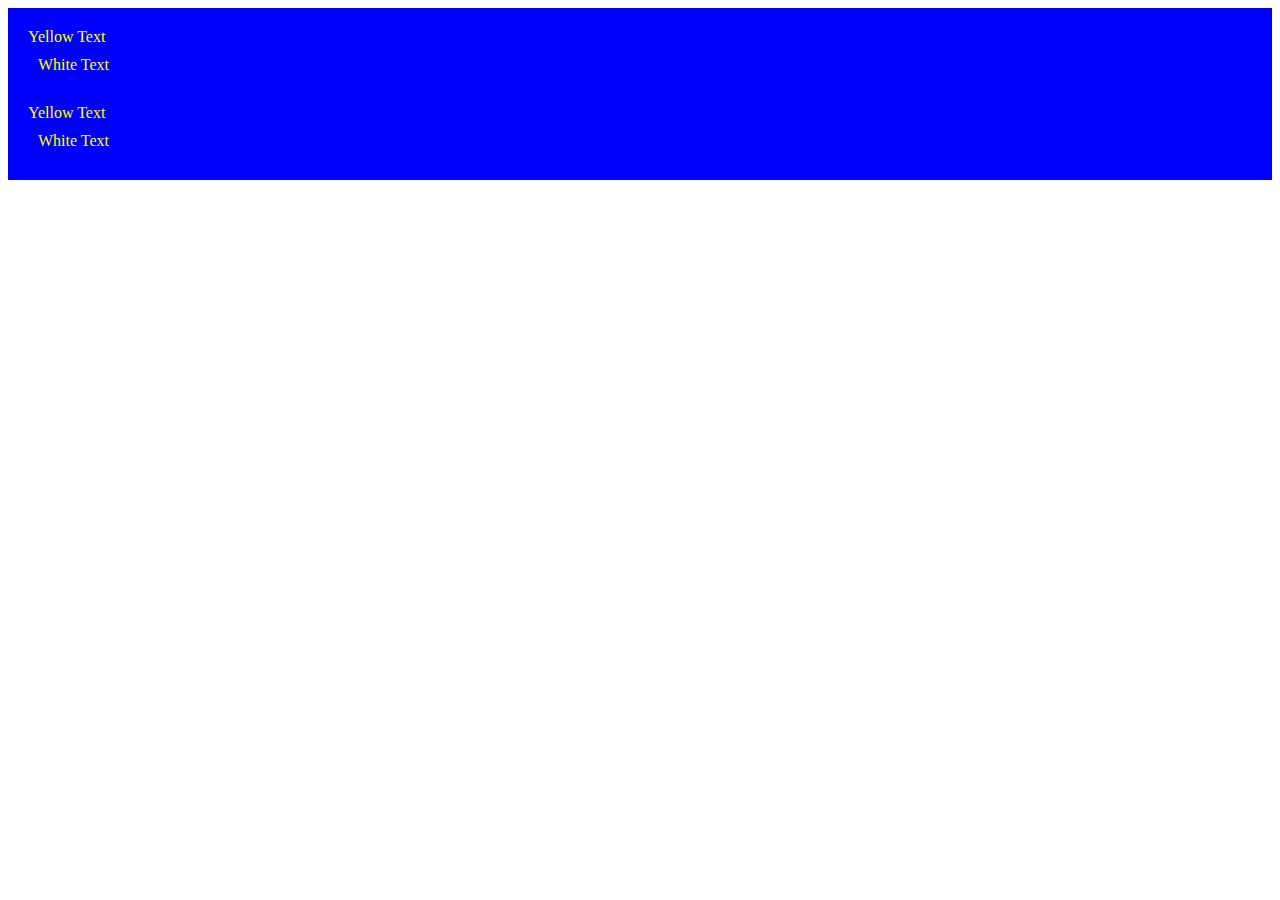
<file: 7.0+CSS+Cascade/index.html>
<!DOCTYPE html>
<html lang="en">

<head>
  <meta charset="UTF-8">
  <title>CSS Cascade</title>
  <link rel="stylesheet" href="./style.css">
</head>

<body>
  <div id="outer-box" class="box">
    <div class="box">
      <p>Yellow Text</p>
      <div class="box inner-box">
        <p class="white-text">White Text</p>
      </div>
    </div>
    <div class="box">
      <p>Yellow Text</p>
      <div class="box inner-box">
        <p class="white-text">White Text</p>
      </div>
    </div>
  </div>
</body>

</html>
</file>
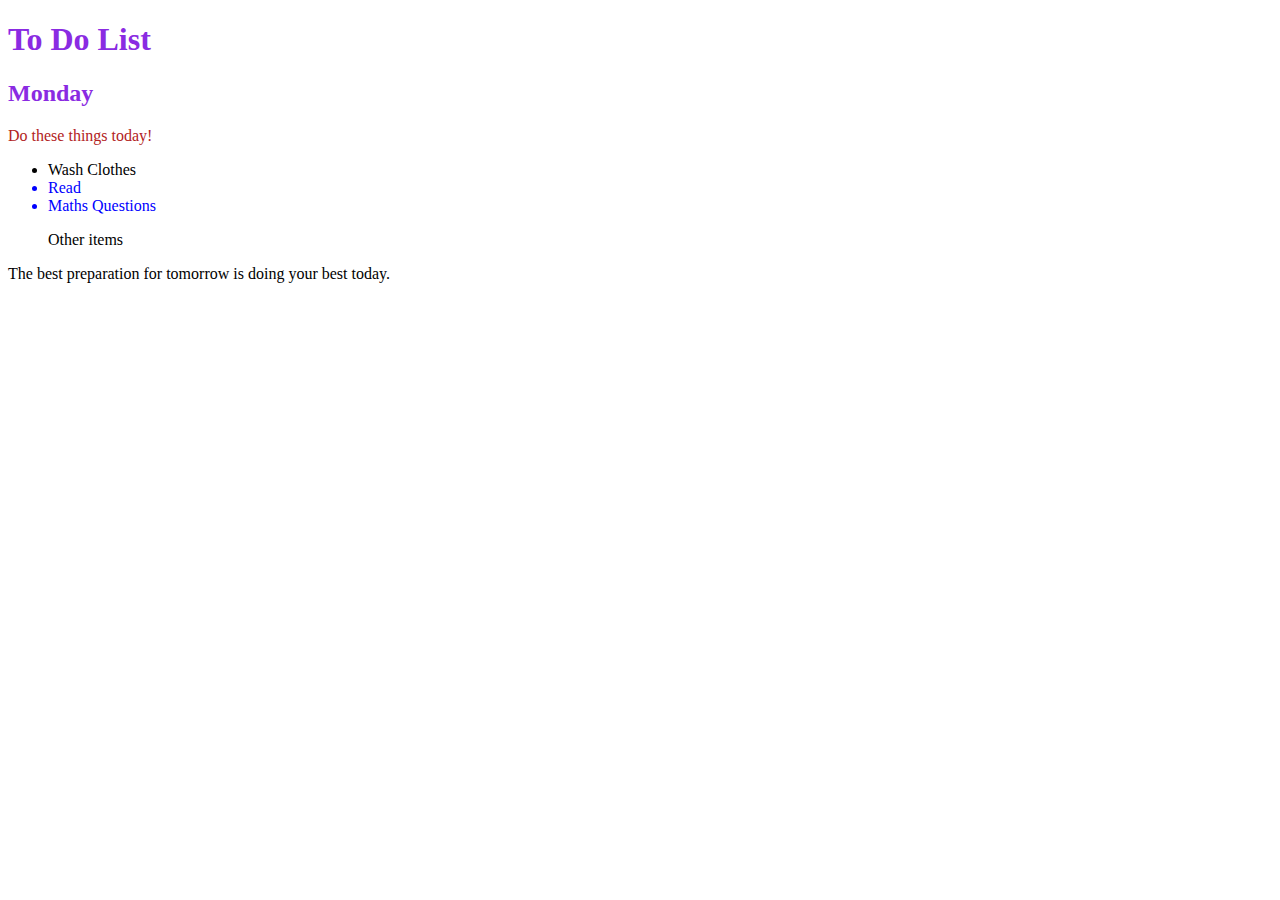
<file: 7.1 Combining Selectors/index.html>
<!DOCTYPE html>
<html lang="en">

<head>
  <meta charset="UTF-8">
  <title>Combining CSS Selectors</title>
  <link rel="stylesheet" href="./style.css">
</head>

<!-- Don't change any of the HTML code! -->

<body>
  <h1>To Do List</h1>
  <h2>Monday</h2>
  <div class="box">
    <p class="done">Do these things today!</p>
    <ul class="list">
      <li>Wash Clothes</li>
      <li class="done">Read</li>
      <li class="done">Maths Questions</li>
    </ul>
  </div>

  <ul>
    <p class="done">Other items</p>
  </ul>
  <p>The best preparation for tomorrow is doing your best today.</p>

</body>

</html>
</file>
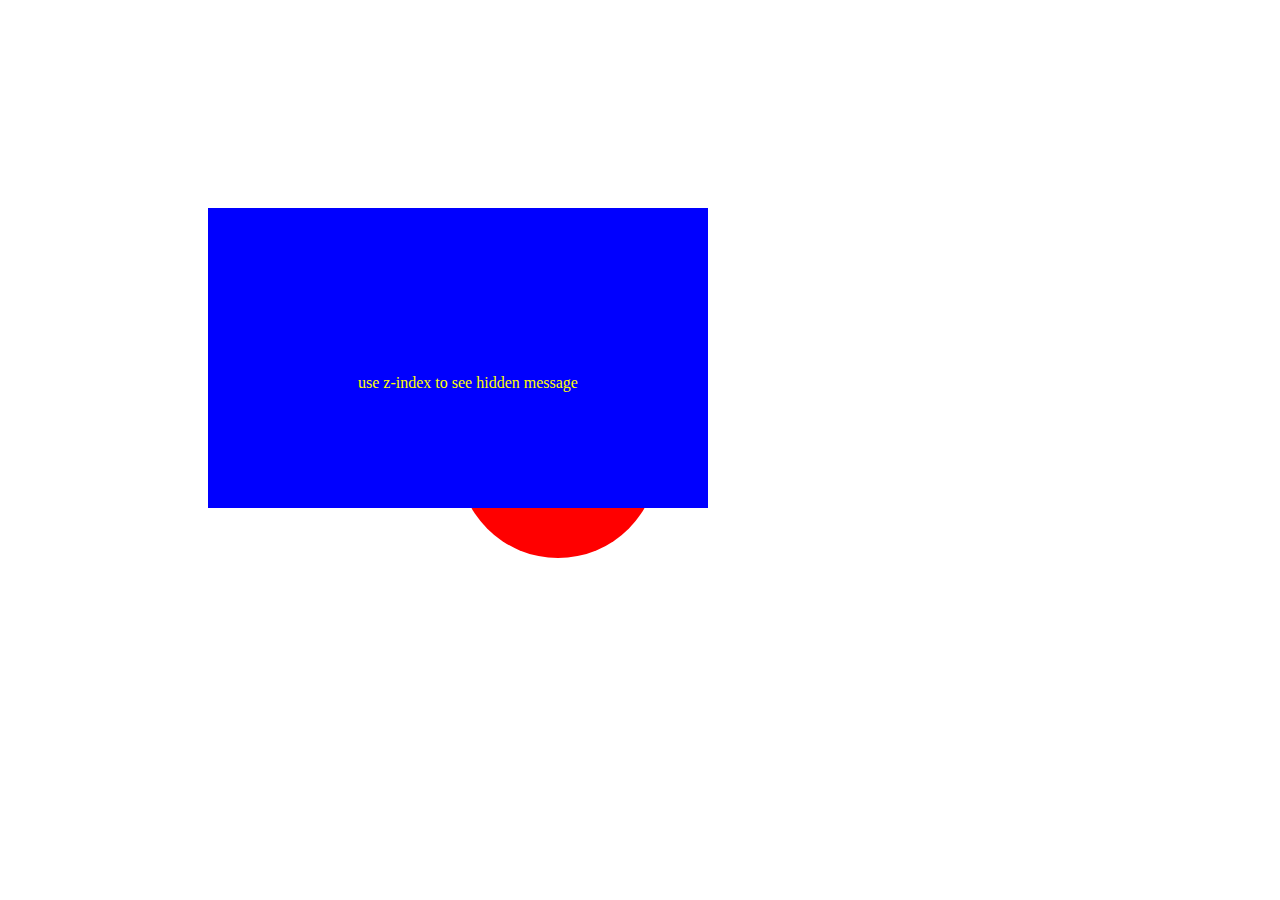
<file: 7.2 CSS Positioning/index.html>
<!DOCTYPE html>
<html>
  <head>
    <title>CSS Positioning Exercise</title>
    <style>
      /* Write your code here */
      .blue-box {
        height: 300px;
        width: 500px;
        background-color: blue;
        position: relative;
        top: 200px;
        left: 200px;
      }
      .red-circle {
        z-index: -1;
        height: 200px;
        width: 200px;
        background-color: red;
        border-radius: 50%;
        position: absolute;
        top: 150px;
        left: 250px;
      }
      .red-circle > p {
        position: relative;
        top: 80px;
        left: 30px;
      }
      p {
        color: yellow;
        position: absolute;
        top: 150px;
        left: 150px;
      }
    </style>
  </head>

  <body>
    <div class="blue-box">
      <p>use z-index to see hidden message</p>
      <div class="red-circle"><p>master-jude created ME!</p></div>
    </div>
  </body>
</html>
</file>
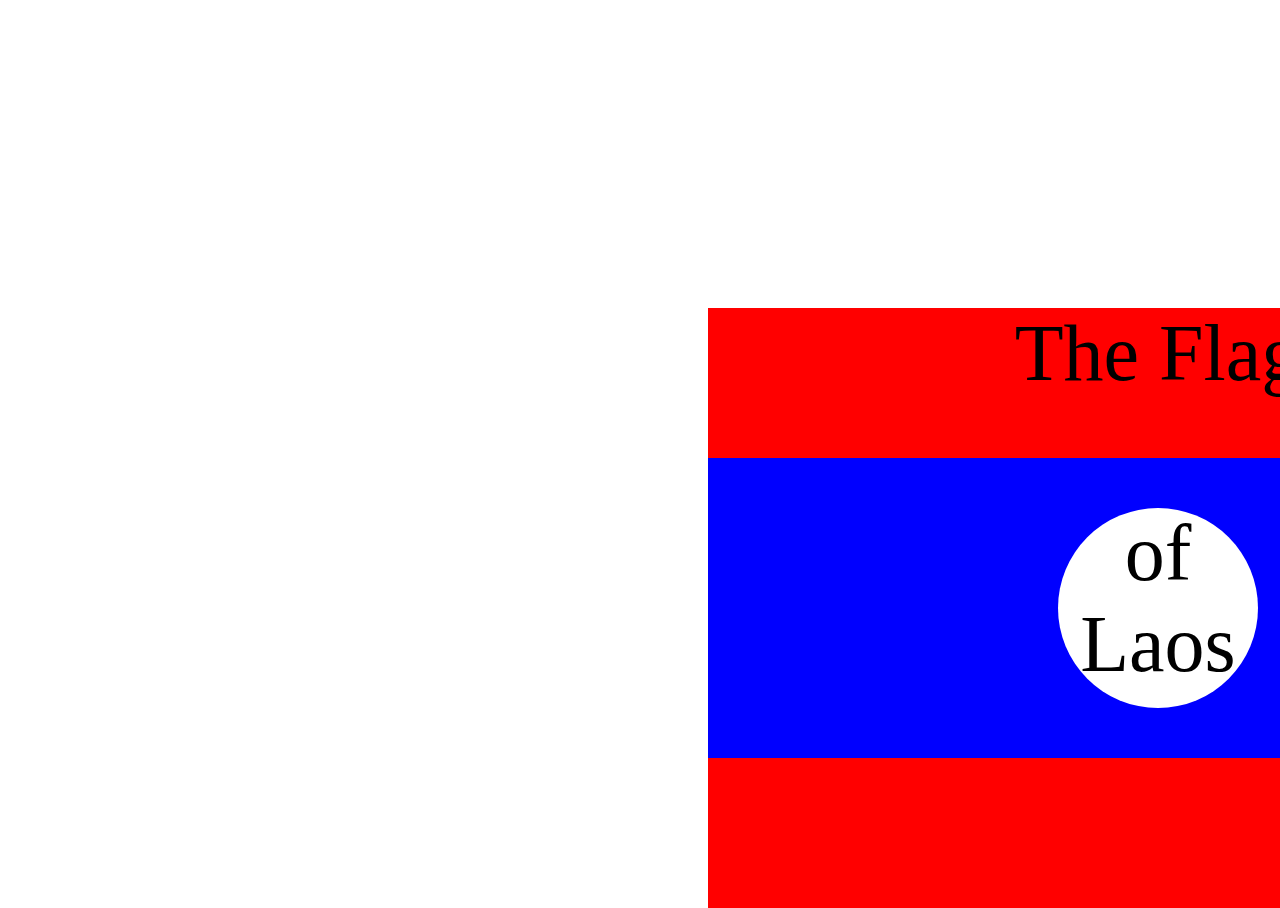
<file: 7.3 CSS Flag Project/index.html>
<!DOCTYPE html>
<html lang="en">
  <head>
    <meta charset="UTF-8" />
    <title>CSS Flag Project</title>
    <style>
      /* Write your CSS Code here */
      .flag {
        position: relative;
        left: 700px;
        top: 300px;
        height: 600px;
        width: 900px;
        background-color: red;
      }
      .flag div {
        position: absolute;
        top: 150px;
        height: 300px;
        width: 900px;
        background-color: blue;
      }

      .flag > div > div {
        height: 200px;
        width: 200px;
        background-color: white;
        position: absolute;
        top: 50px;
        left: 350px;
        border-radius: 50%;
      }
      p {
        margin: 0%;
        text-align: center;
        font-family: "Times New Roman", Times, serif;
        font-size: 5rem;
      }
    </style>
  </head>

  <!-- 
  IMPORTANT! Do not change any HTML
Don't add any classes/ids/elements 
Use what you know about combining selectors 
and CSS specificity instead.
Hint 1: The flag is 900px by 600px and the circle is 200px by 200px.
Hint 2: You can use CSS inspection to get the colors from
https://appbrewery.github.io/flag-of-laos/
-->

  <body>
    <div class="flag">
      <p>The Flag</p>
      <div>
        <div>
          <p>of Laos</p>
        </div>
      </div>
    </div>
  </body>
</html>
</file>
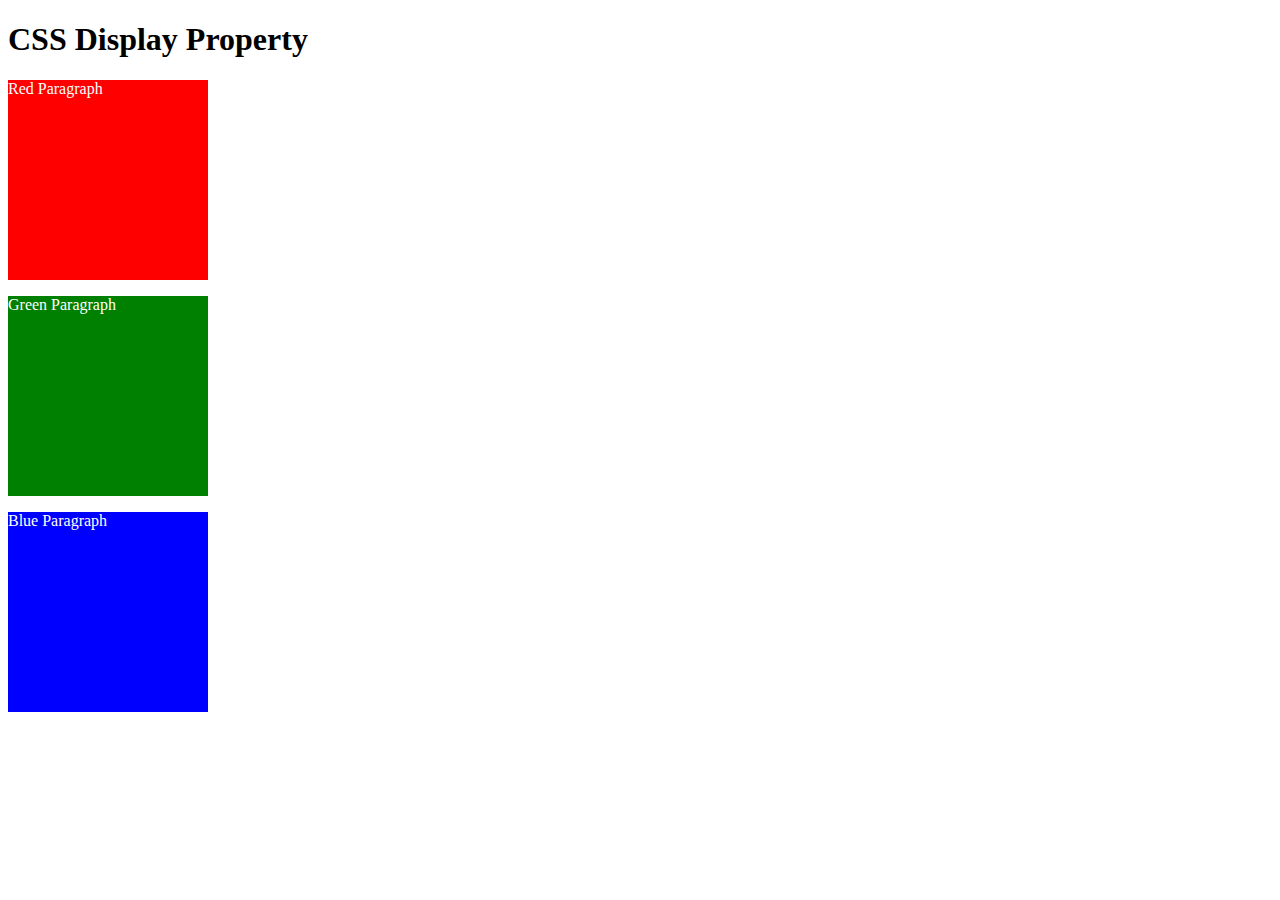
<file: 8.0 CSS Display/index.html>
<!DOCTYPE html>
<html>
  <!-- 
  TODO
1. By changing only the display property of the CSS make all 3 squares line up horizontally like in goal1 image.
2. Change only the display property to make all 3 squares line up vertically like in goal2 image. 
-->

  <head>
    <title>CSS Display Property Example</title>
    <style>
      p {
        color: white;
      }

      .red {
        display: block;
        width: 200px;
        height: 200px;
        background-color: red;
      }

      .green {
        display: block;
        width: 200px;
        height: 200px;
        background-color: green;
      }

      .blue {
        display: block;
        width: 200px;
        height: 200px;
        background-color: blue;
      }
    </style>
  </head>

  <body>
    <h1>CSS Display Property</h1>
    <p class="red">Red Paragraph</p>
    <p class="green">Green Paragraph</p>
    <p class="blue">Blue Paragraph</p>
  </body>
</html>
</file>
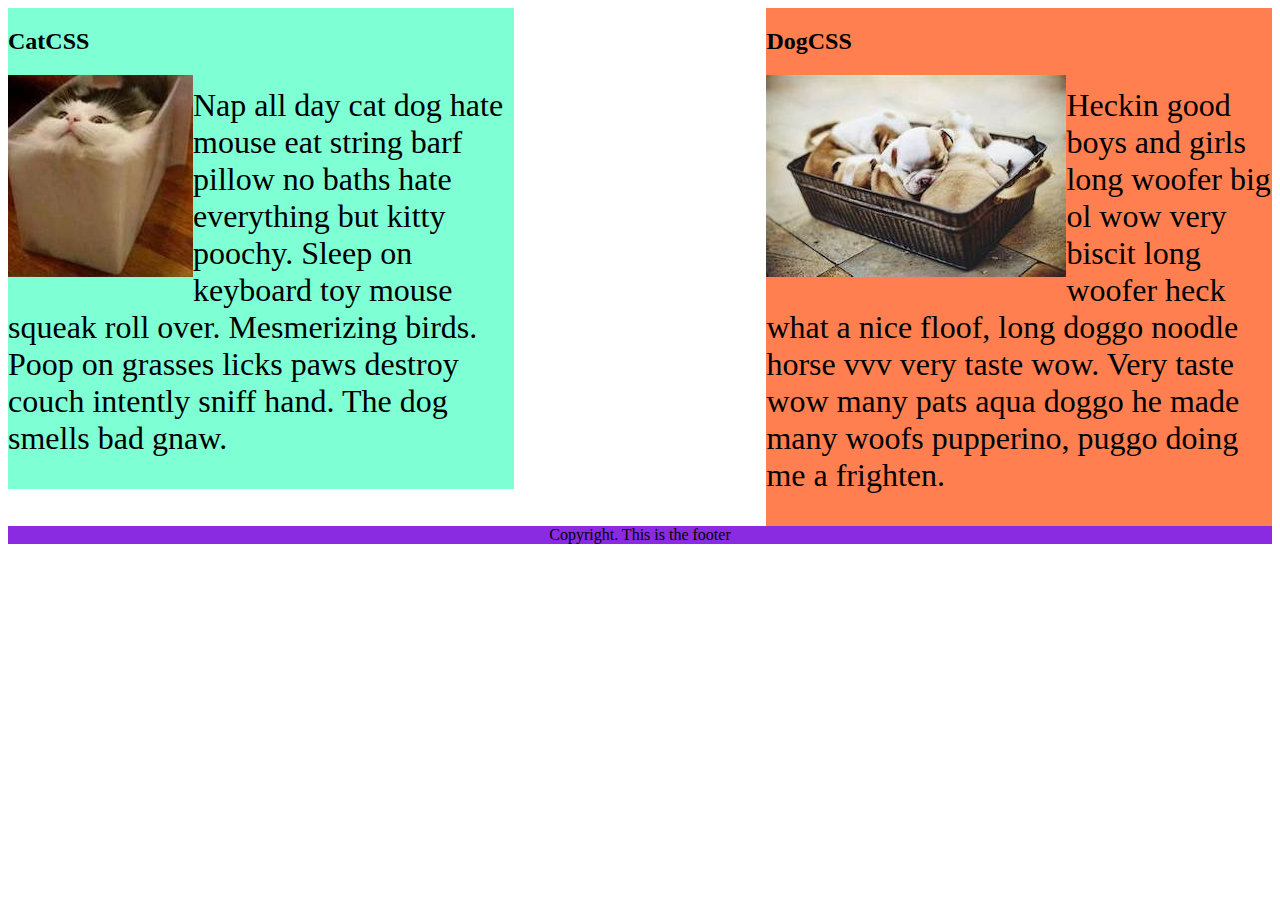
<file: 8.1 CSS Float/index.html>
<!DOCTYPE html>
<html lang="en">
  <!-- TODO
1. Make both paragraph elements wrap around the image.
2. Use Float to move the cat div to the left and the dog div to the right.
3. Use clear to make the footer go below both the cat and dog div. -->

  <head>
    <meta charset="UTF-8" />
    <title>CSS Float</title>
    <style>
      div {
        display: inline-block;
        width: 40%;
      }

      p {
        font-size: 2em;
      }

      .cat {
        background-color: aquamarine;
      }
      .cat img {
        float: left;
      }

      .dog {
        background-color: coral;
        float: right;
      }
      .dog img {
        float: left;
      }

      footer {
        text-align: center;
        background-color: blueviolet;
        clear: both;
      }
    </style>
  </head>

  <body>
    <div class="cat">
      <h2>CatCSS</h2>

      <img src="cat.jpeg" alt="cat in a box" />
      <p class="first-paragraph">
        Nap all day cat dog hate mouse eat string barf pillow no baths hate
        everything but kitty poochy. Sleep on keyboard toy mouse squeak roll
        over. Mesmerizing birds. Poop on grasses licks paws destroy couch
        intently sniff hand. The dog smells bad gnaw.
      </p>
    </div>
    <div class="dog">
      <h2>DogCSS</h2>
      <img src="dog.jpeg" alt="dogs in a box" />
      <p class="second-paragraph">
        Heckin good boys and girls long woofer big ol wow very biscit long
        woofer heck what a nice floof, long doggo noodle horse vvv very taste
        wow. Very taste wow many pats aqua doggo he made many woofs pupperino,
        puggo doing me a frighten.
      </p>
    </div>

    <footer>Copyright. This is the footer</footer>
  </body>
</html>
</file>
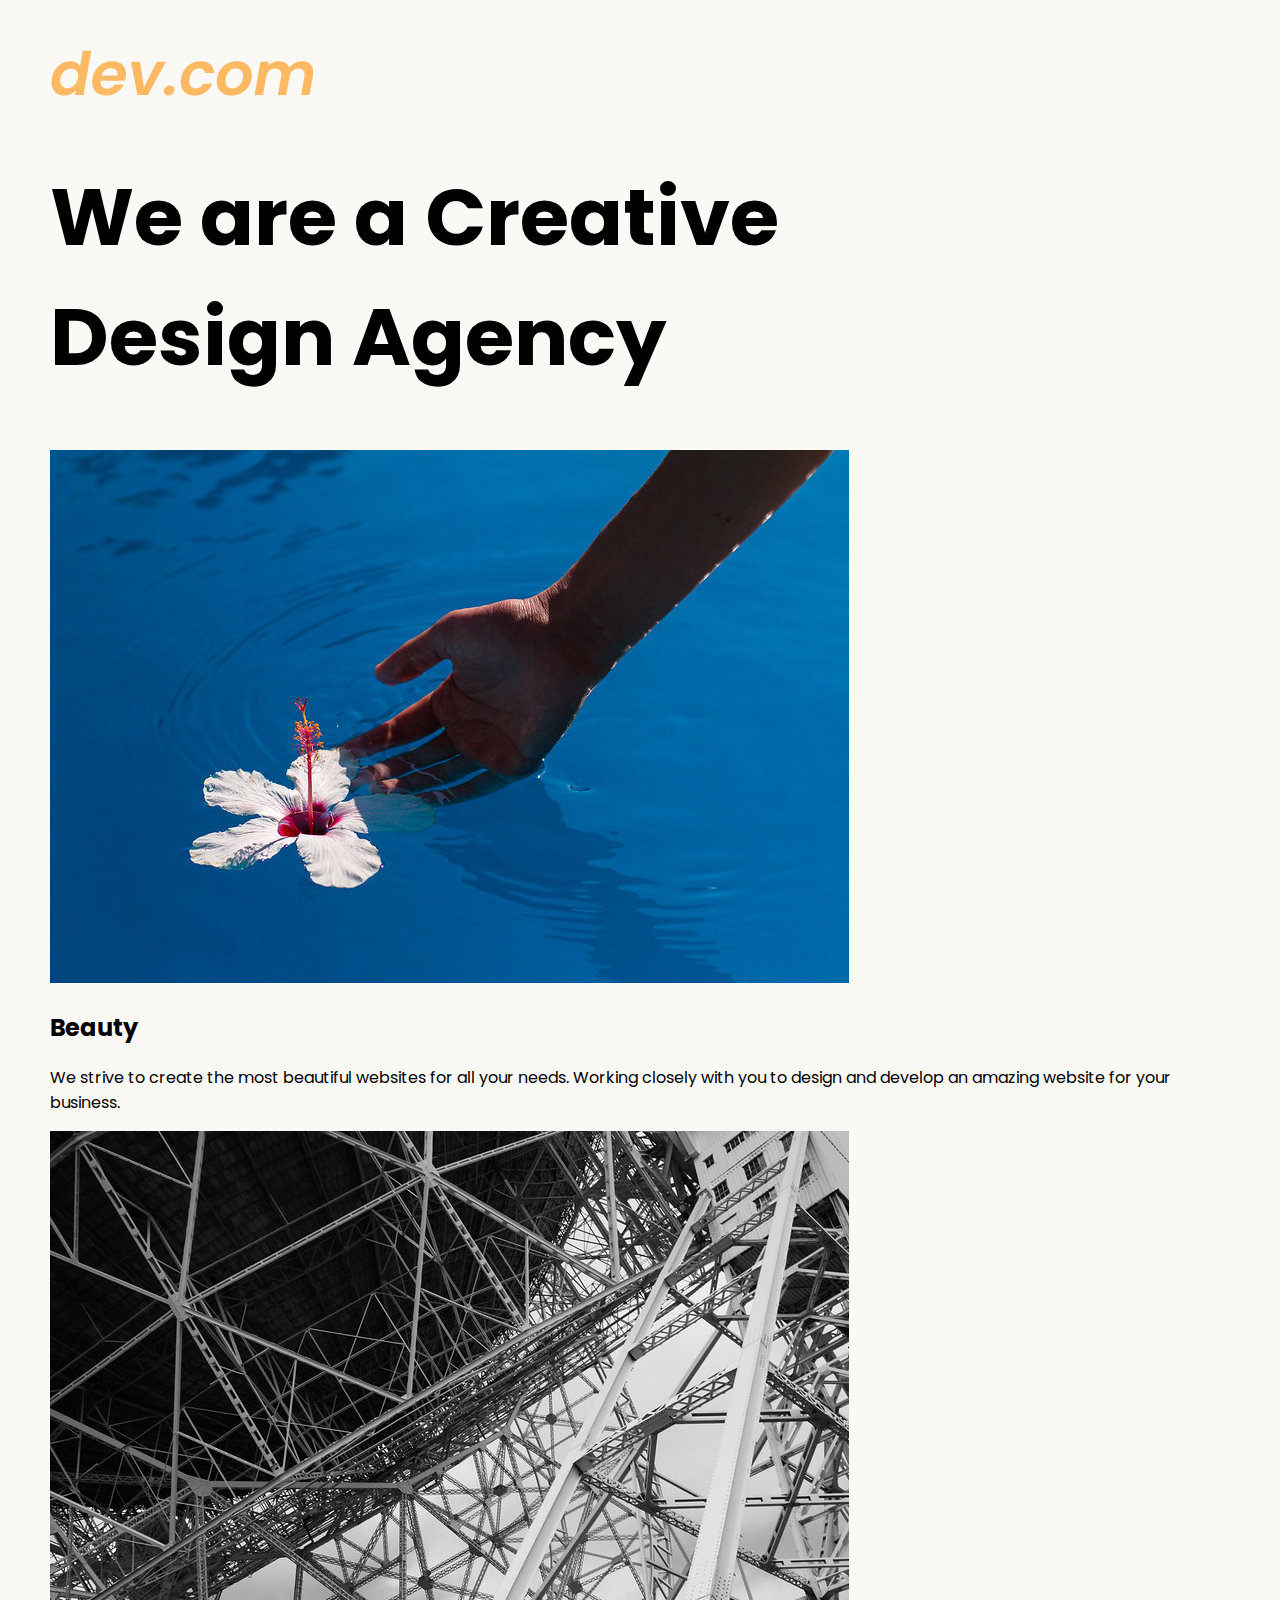
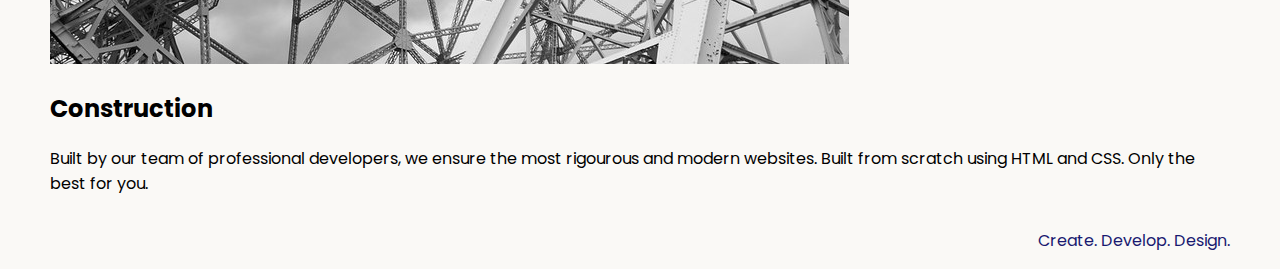
<file: 8.4 Web Design Agency Project/index.html>
<!DOCTYPE html>
<html lang="en">
  <head>
    <meta charset="UTF-8" />
    <meta name="viewport" content="width=device-width, initial-scale=1.0" />
    <title>Agency</title>
    <link rel="stylesheet" href="./style.css" />
    <link rel="preconnect" href="https://fonts.googleapis.com" />
    <link rel="preconnect" href="https://fonts.gstatic.com" crossorigin />
    <link
      href="https://fonts.googleapis.com/css2?family=Poppins:wght@400;700&display=swap"
      rel="stylesheet"
    />
  </head>

  <body>
    <div class="main">
      <img class="logo" src="./assets/images/logo.png" alt="logo" />
      <h1>
        We are a <span>Creative</span> <br />
        Design Agency
      </h1>
      <div class="left card">
        <img
          class="tile-image"
          src="./assets/images/beautiful.jpg"
          alt="hand and flower in water"
        />
        <h2 class="card-title">Beauty</h2>
        <p class="card-text">
          We strive to create the most beautiful websites for all your needs.
          Working closely with you to design and develop an amazing website for
          your business.
        </p>
      </div>

      <div class="right card">
        <img
          class="tile-image"
          src="./assets/images/construction.jpg"
          alt="metal structure"
        />
        <h2 class="card-title">Construction</h2>
        <p>
          Built by our team of professional developers, we ensure the most
          rigourous and modern websites. Built from scratch using HTML and CSS.
          Only the best for you.
        </p>
      </div>
    </div>
    <footer>
      <p>Create. Develop. Design.</p>
    </footer>
  </body>
</html>
</file>
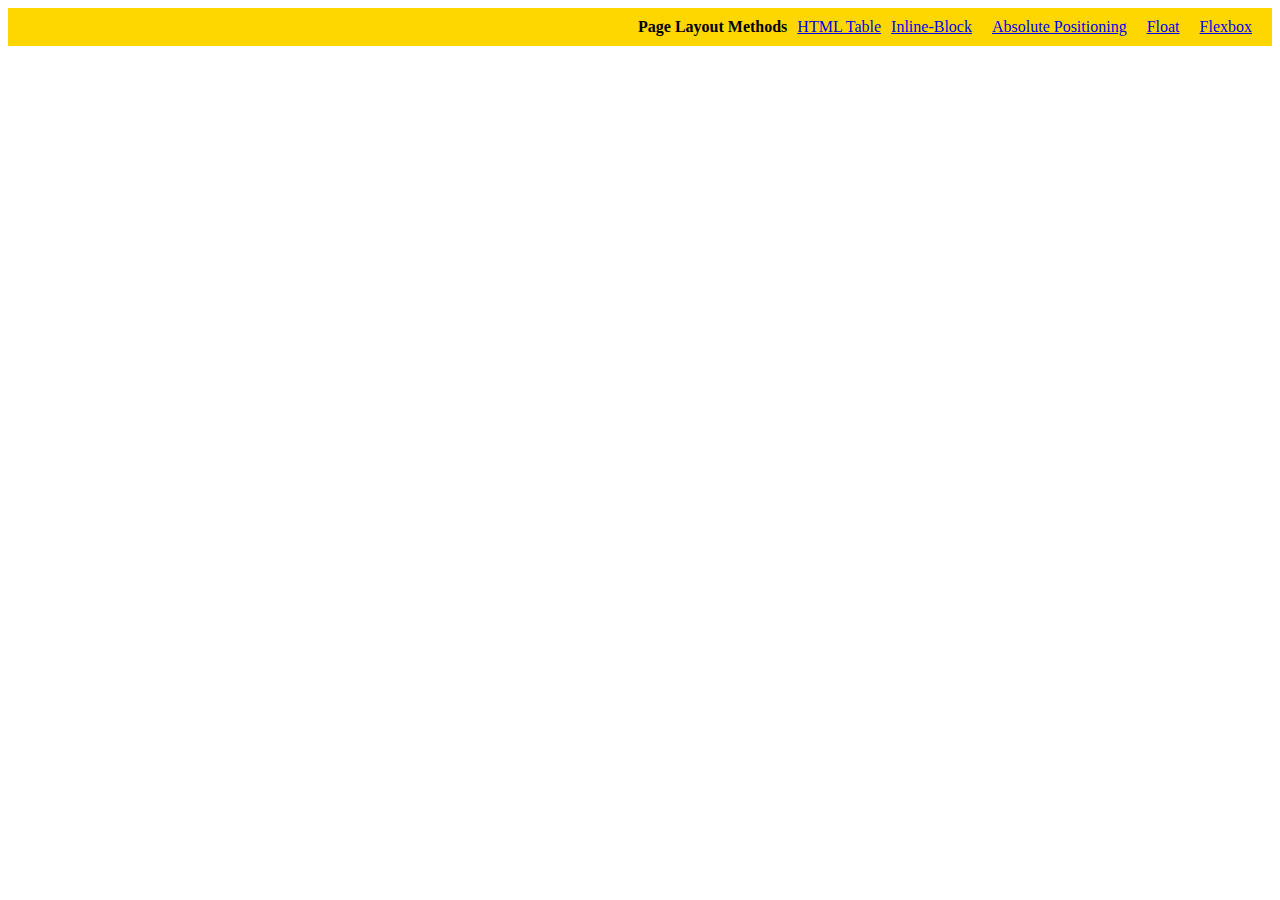
<file: 9.0 Display Flex/index.html>
<!DOCTYPE html>
<html lang="en">

<head>
  <meta charset="UTF-8">
  <meta name="viewport" content="width=device-width, initial-scale=1.0">
  <title>Column Layout Methods</title>
  <style>
    p {
      padding: 0;
      margin: 0;
      font-weight: 700;
    }

    li {
      list-style: none;
    }

    .container {
      display: flex;
      justify-content: flex-end;
      gap: 10px;
      padding: 10px;
      background-color: gold;
    }

  </style>
</head>

<body>
  <div class="container">
    <p>Page Layout Methods</p>

    <li><a href="./html-table.html">HTML Table</a></li>
    <li><a href="./inline-block.html">Inline-Block</li>
    <li><a href="./absolute-position.html">Absolute Positioning</li>
    <li><a href="./float.html">Float</li>
    <li><a href="./flex.html">Flexbox</li>

  </div>
</body>

</html>
</file>
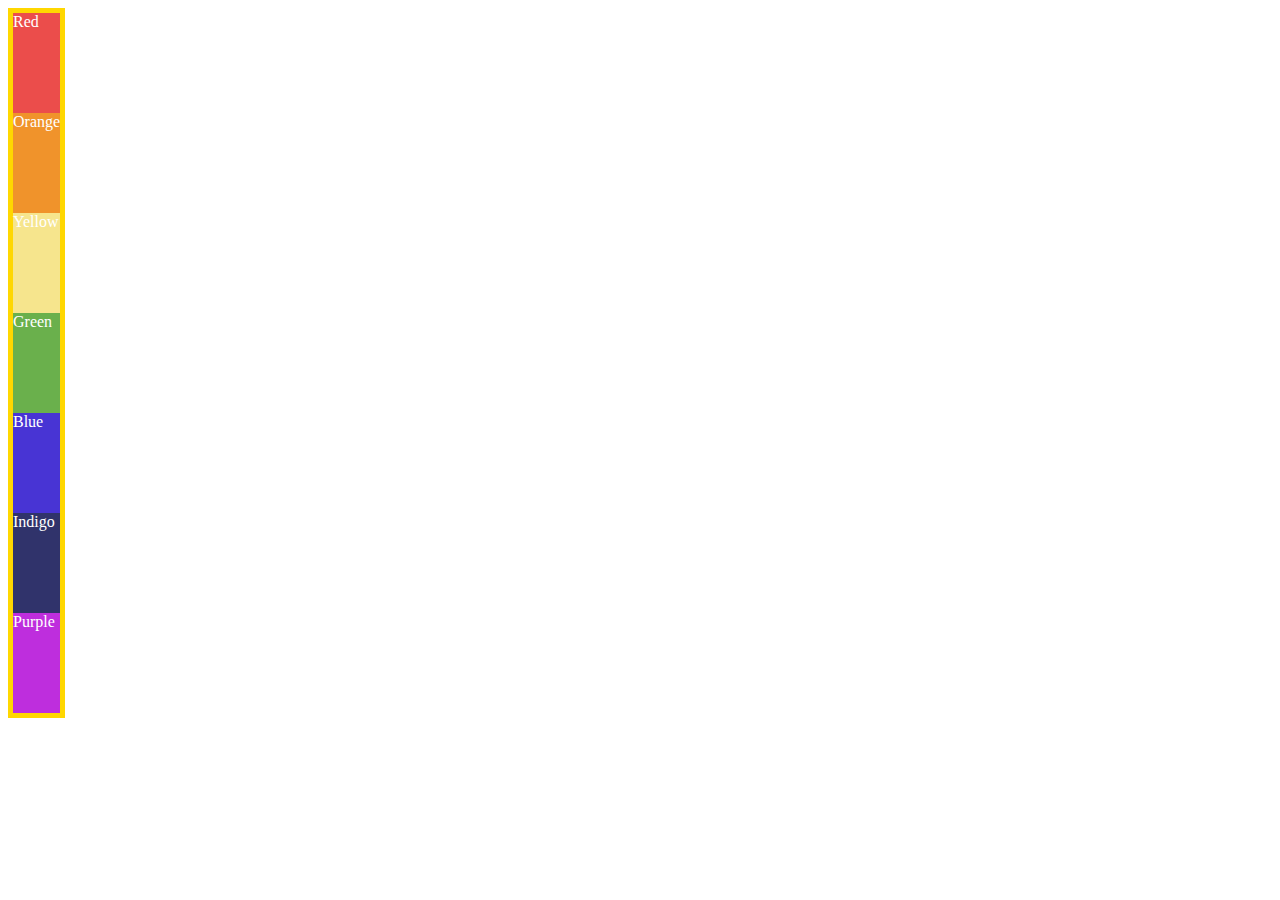
<file: 9.1 Flex Direction/index.html>
<!DOCTYPE html>
<html lang="en">
  <head>
    <meta charset="UTF-8" />
    <meta name="viewport" content="width=device-width, initial-scale=1.0" />
    <title>Flex Direction</title>
    <!-- HINT:
  https://developer.mozilla.org/en-US/docs/Web/CSS/Universal_selectors
  https://developer.mozilla.org/en-US/docs/Learn/CSS/Building_blocks/Selectors/Combinators 
  -->
    <style>
      .container {
        color: white;
        border: 5px solid gold;
        display: inline-flex;
        flex-direction: column;
      }
      .container div {
        flex-basis: 100px;
      }

      /*
Select all the elements that are the direct
children of the .container class.
    */

      .red {
        background-color: #eb4d4b;
      }
      .orange {
        background-color: #f0932b;
      }
      .yellow {
        background-color: #f6e58d;
      }
      .green {
        background-color: #6ab04c;
      }
      .blue {
        background-color: #4834d4;
      }
      .indigo {
        background-color: #30336b;
      }
      .purple {
        background-color: #be2edd;
      }
    </style>
  </head>

  <body>
    <div class="container">
      <div class="red">Red</div>
      <div class="orange">Orange</div>
      <div class="yellow">Yellow</div>
      <div class="green">Green</div>
      <div class="blue">Blue</div>
      <div class="indigo">Indigo</div>
      <div class="purple">Purple</div>
    </div>
  </body>
</html>
</file>
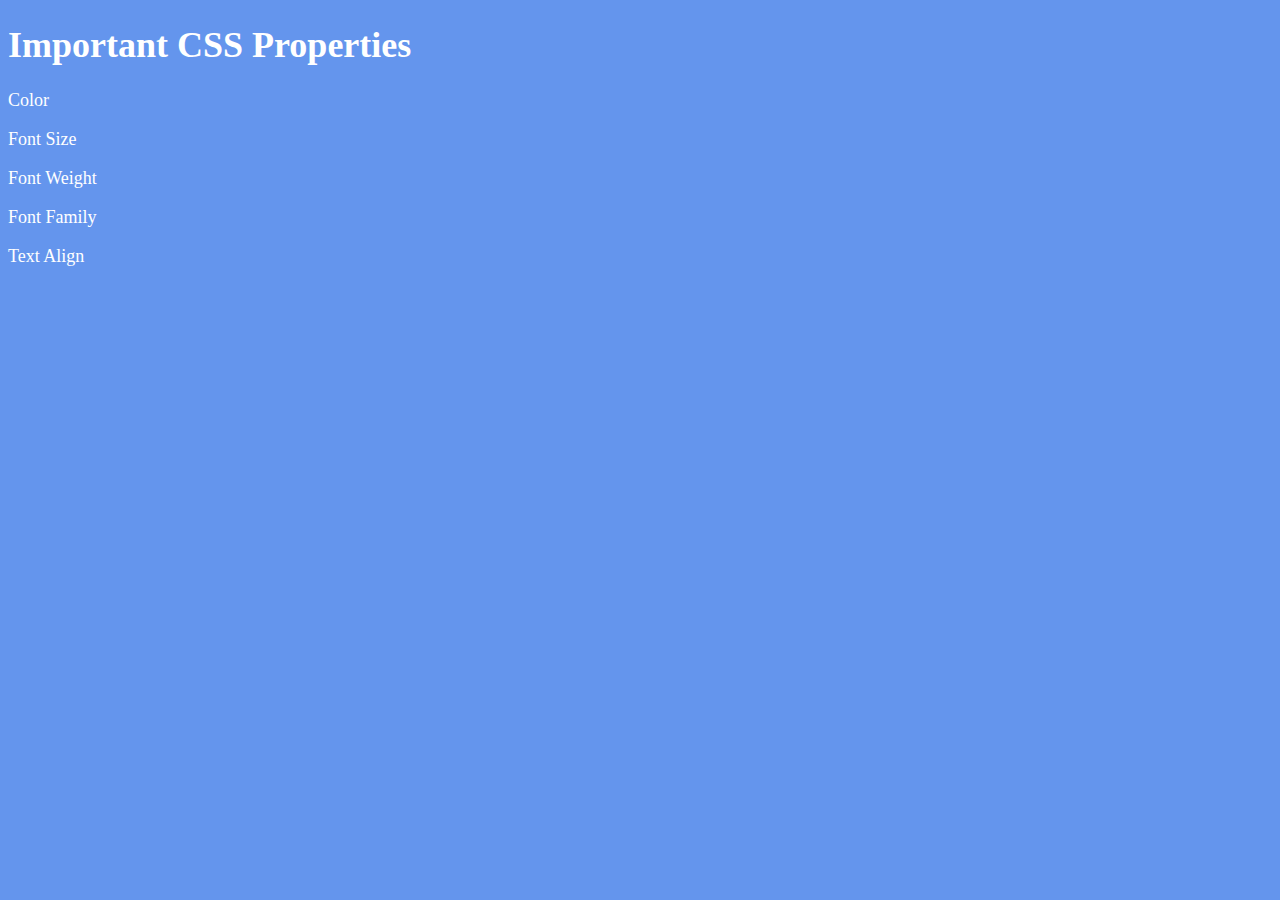
<file: font-properties/index.html>
<!DOCTYPE html>
<html lang="en">

<head>
  <meta charset="UTF-8">
  <title>CSS Properties</title>
  <style>
    body {
      background-color: cornflowerblue;
      color: white;
      font-size: 18px;
    }

    /* Don't change the CSS above, add Your CSS below */

    
  </style>
</head>

<body>
  <h1>Important CSS Properties</h1>
  <p>Color</p>
  <p>Font Size</p>
  <p>Font Weight</p>
  <p>Font Family</p>
  <p>Text Align</p>

  <!-- TODOs
  1. Change the color of <p>Color</p> to "coral" color.
  2. Change the font size of <p>Font Size</p> to 2X the size of the root font size.
  3. Change the font weight of <p>Font Weight</p> to 900.
  4. Change the font family of <p>Font Family</p> to the Google font Caveat with regular (400) font weight.
  Link: https://fonts.google.com/specimen/Caveat
  5. Change the <p>Text Align</p> to right align.
  6. Change the the root (html element) font size to 30px -->
</body>

</html>
</file>
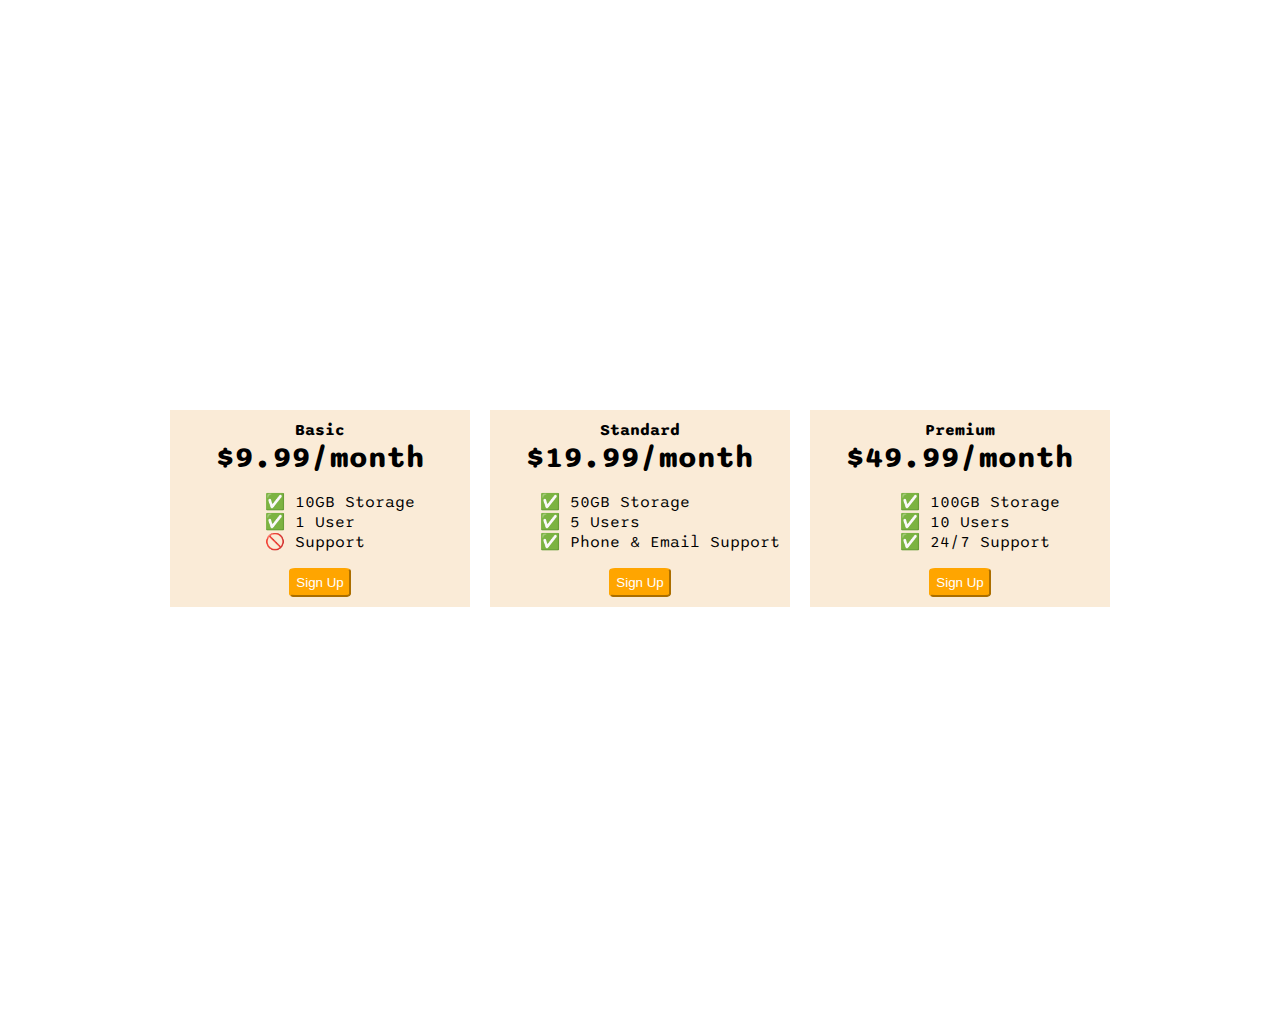
<file: pricing-project/index.html>
<!DOCTYPE html>
<html>
  <head>
    <title>Flexbox Pricing Table</title>
    <link rel="preconnect" href="https://fonts.googleapis.com" />
    <link rel="preconnect" href="https://fonts.gstatic.com" crossorigin />
    <link
      href="https://fonts.googleapis.com/css2?family=Sono:wght@400;700&display=swap"
      rel="stylesheet"
    />
    <style>
      body {
        font-family: "Sono", sans-serif;
      }
      .pricing-container {
        display: flex;
        justify-content: center;
        align-items: center;
        height: 1000px;
        gap: 20px;
      }
      .pricing-plan {
        display: flex;
        flex-direction: column;
        align-items: center;
        flex-basis: 300px;
        background-color: antiquewhite;
      }
      .plan-title {
        font-family: "Sono", sans-serif;
        font-weight: 700;
        margin-top: 10px;
      }
      .plan-price {
        font-family: "Sono", sans-serif;
        font-size: 30px;
        font-weight: 700;
      }
      .plan-features {
        list-style: none;
      }
      .plan-button {
        margin-bottom: 10px;
        background-color: orange;
        color: white;
        border-radius: 10%;
        border-color: orange;
        padding: 5px;
      }

      /* Hint: What can you do with a media query and flexbox? */
      @media (max-width: 1250px) {
        .pricing-container {
          flex-direction: column;
        }
        .pricing-plan {
          width: 50%;
          flex-direction: column;
          justify-content: center;
        }
      }
    </style>
  </head>

  <body>
    <div class="pricing-container">
      <div class="pricing-plan">
        <div class="plan-title">Basic</div>
        <div class="plan-price">$9.99/month</div>
        <ul class="plan-features">
          <li>✅ 10GB Storage</li>
          <li>✅ 1 User</li>
          <li>🚫 Support</li>
        </ul>
        <button class="plan-button">Sign Up</button>
      </div>
      <div class="pricing-plan">
        <div class="plan-title">Standard</div>
        <div class="plan-price">$19.99/month</div>
        <ul class="plan-features">
          <li>✅ 50GB Storage</li>
          <li>✅ 5 Users</li>
          <li>✅ Phone &amp; Email Support</li>
        </ul>
        <button class="plan-button">Sign Up</button>
      </div>
      <div class="pricing-plan">
        <div class="plan-title">Premium</div>
        <div class="plan-price">$49.99/month</div>
        <ul class="plan-features">
          <li>✅ 100GB Storage</li>
          <li>✅ 10 Users</li>
          <li>✅ 24/7 Support</li>
        </ul>
        <button class="plan-button">Sign Up</button>
      </div>
    </div>
  </body>
</html>
</file>
<file: 7.0+CSS+Cascade/style.css>
/* Don't change the existing CSS. */

.box {
  background-color: blue;
  padding: 10px;
}

p {
  color: yellow;
  margin: 0;
  padding: 0;
}
</file>
<file: 7.1 Combining Selectors/style.css>
/* Write your code here: */
h1,
h2 {
  color: blueviolet;
}
.box > p {
  color: firebrick;
}
.list .done {
  color: blue;
}
li.done {
  color: seagreen;
}
ul > p.done {
  font-size: -3rem;
}
</file>
<file: 8.4 Web Design Agency Project/style.css>
body {
  font-family: "Poppins", sans-serif;
  margin: 50px 50px 0 50px;
  background-color: #faf9f6;
  display: flex;
  flex-direction: column;
  min-height: 95vh;
}
.main {
  flex: 1;
}

h1 {
  font-size: 5rem;
}

footer {
  text-align: right;
  color: midnightblue;
}
</file>
